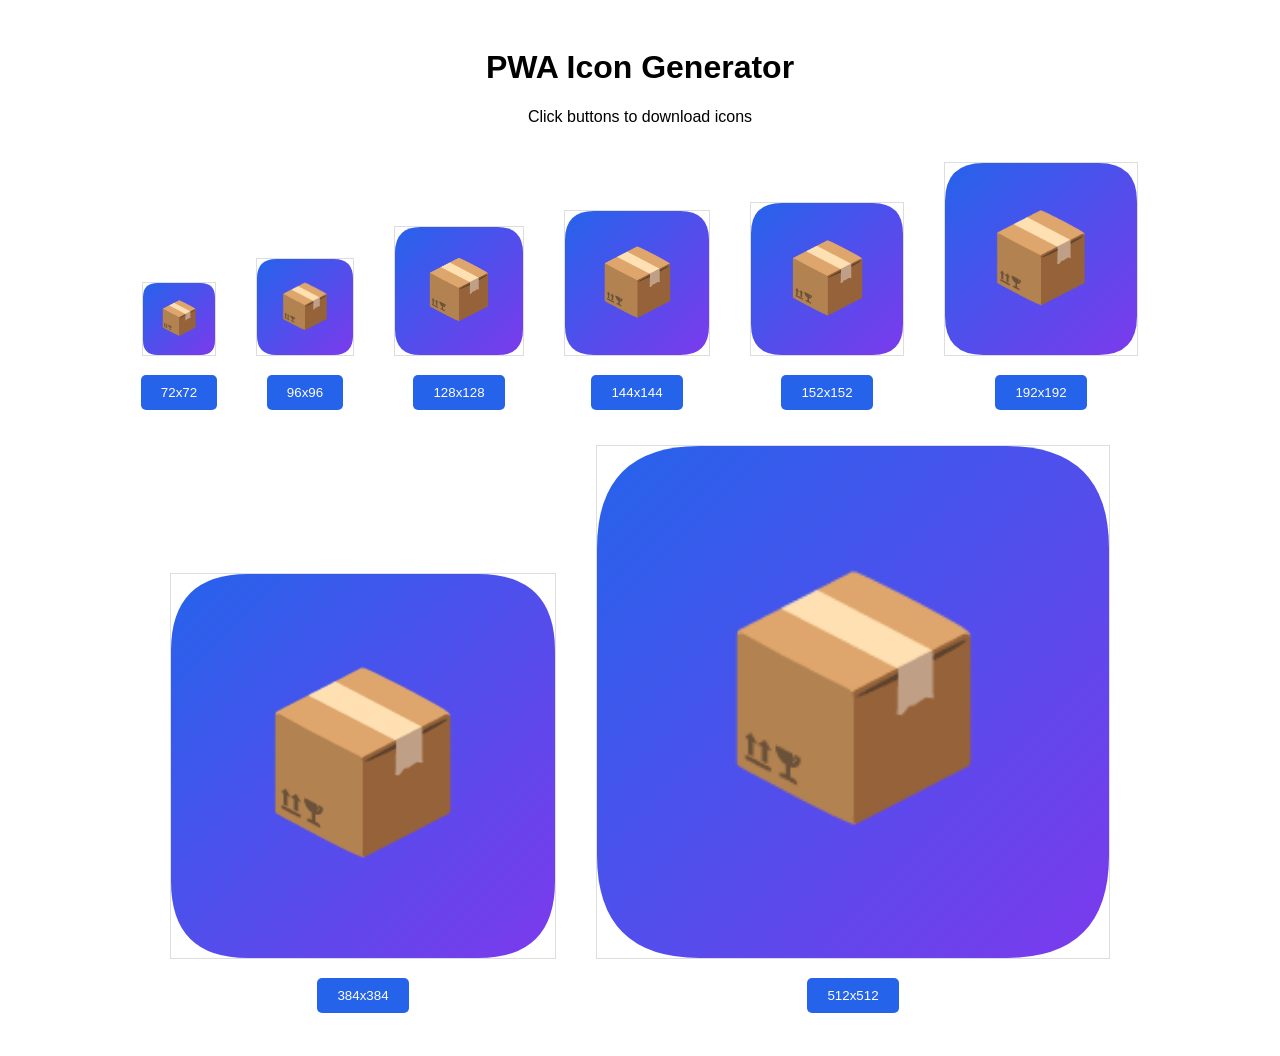
<file: icons/generate-icons.html>
<!DOCTYPE html>
<html>
<head>
    <title>Generate PWA Icons</title>
    <style>
        body { font-family: sans-serif; padding: 20px; text-align: center; }
        canvas { margin: 10px; border: 1px solid #ddd; }
        .download-btn { padding: 10px 20px; background: #2563eb; color: white; border: none; border-radius: 5px; cursor: pointer; margin: 5px; }
    </style>
</head>
<body>
    <h1>PWA Icon Generator</h1>
    <p>Click buttons to download icons</p>
    <div id="container"></div>
    
    <script>
        const sizes = [72, 96, 128, 144, 152, 192, 384, 512];
        
        function createIcon(size) {
            const canvas = document.createElement('canvas');
            canvas.width = size;
            canvas.height = size;
            const ctx = canvas.getContext('2d');
            
            // Background gradient
            const gradient = ctx.createLinearGradient(0, 0, size, size);
            gradient.addColorStop(0, '#2563eb');
            gradient.addColorStop(1, '#7c3aed');
            
            // Rounded rectangle background
            const radius = size * 0.2;
            ctx.beginPath();
            ctx.moveTo(radius, 0);
            ctx.lineTo(size - radius, 0);
            ctx.quadraticCurveTo(size, 0, size, radius);
            ctx.lineTo(size, size - radius);
            ctx.quadraticCurveTo(size, size, size - radius, size);
            ctx.lineTo(radius, size);
            ctx.quadraticCurveTo(0, size, 0, size - radius);
            ctx.lineTo(0, radius);
            ctx.quadraticCurveTo(0, 0, radius, 0);
            ctx.closePath();
            ctx.fillStyle = gradient;
            ctx.fill();
            
            // Package icon
            ctx.fillStyle = 'white';
            ctx.font = `bold ${size * 0.45}px Arial`;
            ctx.textAlign = 'center';
            ctx.textBaseline = 'middle';
            ctx.fillText('📦', size/2, size/2 + size*0.02);
            
            return canvas;
        }
        
        sizes.forEach(size => {
            const canvas = createIcon(size);
            const container = document.getElementById('container');
            
            const div = document.createElement('div');
            div.style.display = 'inline-block';
            div.style.margin = '10px';
            
            div.appendChild(canvas);
            
            const btn = document.createElement('button');
            btn.className = 'download-btn';
            btn.textContent = `${size}x${size}`;
            btn.onclick = () => {
                const link = document.createElement('a');
                link.download = `icon-${size}.png`;
                link.href = canvas.toDataURL('image/png');
                link.click();
            };
            div.appendChild(document.createElement('br'));
            div.appendChild(btn);
            
            container.appendChild(div);
        });
    </script>
</body>
</html>
</file>
